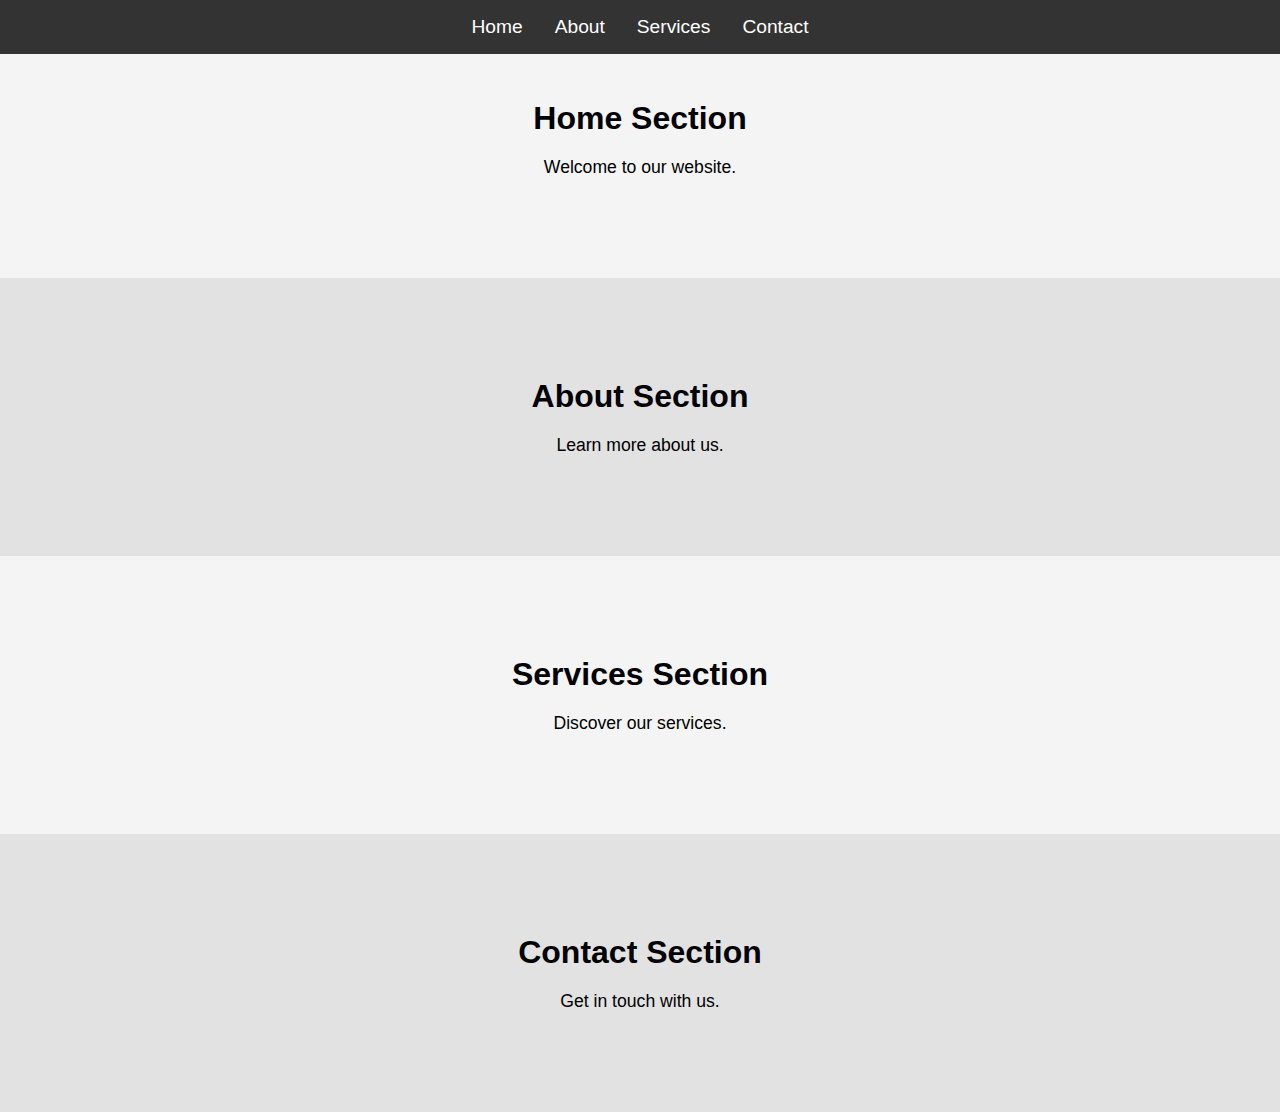
<file: Prasunet_WD_01/index.html>
<!DOCTYPE html>
<html lang="en">
<head>
    <meta charset="UTF-8">
    <meta http-equiv="X-UA-Compatible" content="IE=edge">
    <meta name="viewport" content="width=device-width, initial-scale=1.0">
    <link rel="stylesheet" href="style.css">
    <title>Interactive Navigation Menu</title>
</head>
<body>
    <nav class="navbar">
        <ul class="nav-menu">
            <li class="nav-item"><a href="#home">Home</a></li>
            <li class="nav-item"><a href="#about">About</a></li>
            <li class="nav-item"><a href="#services">Services</a></li>
            <li class="nav-item"><a href="#contact">Contact</a></li>
        </ul>
    </nav>
    <section id="home">
        <h1>Home Section</h1>
        <p>Welcome to our website.</p>
    </section>
    <section id="about">
        <h1>About Section</h1>
        <p>Learn more about us.</p>
    </section>
    <section id="services">
        <h1>Services Section</h1>
        <p>Discover our services.</p>
    </section>
    <section id="contact">
        <h1>Contact Section</h1>
        <p>Get in touch with us.</p>
    </section>
    <script src="script.js"></script>
</body>
</html>
</file>
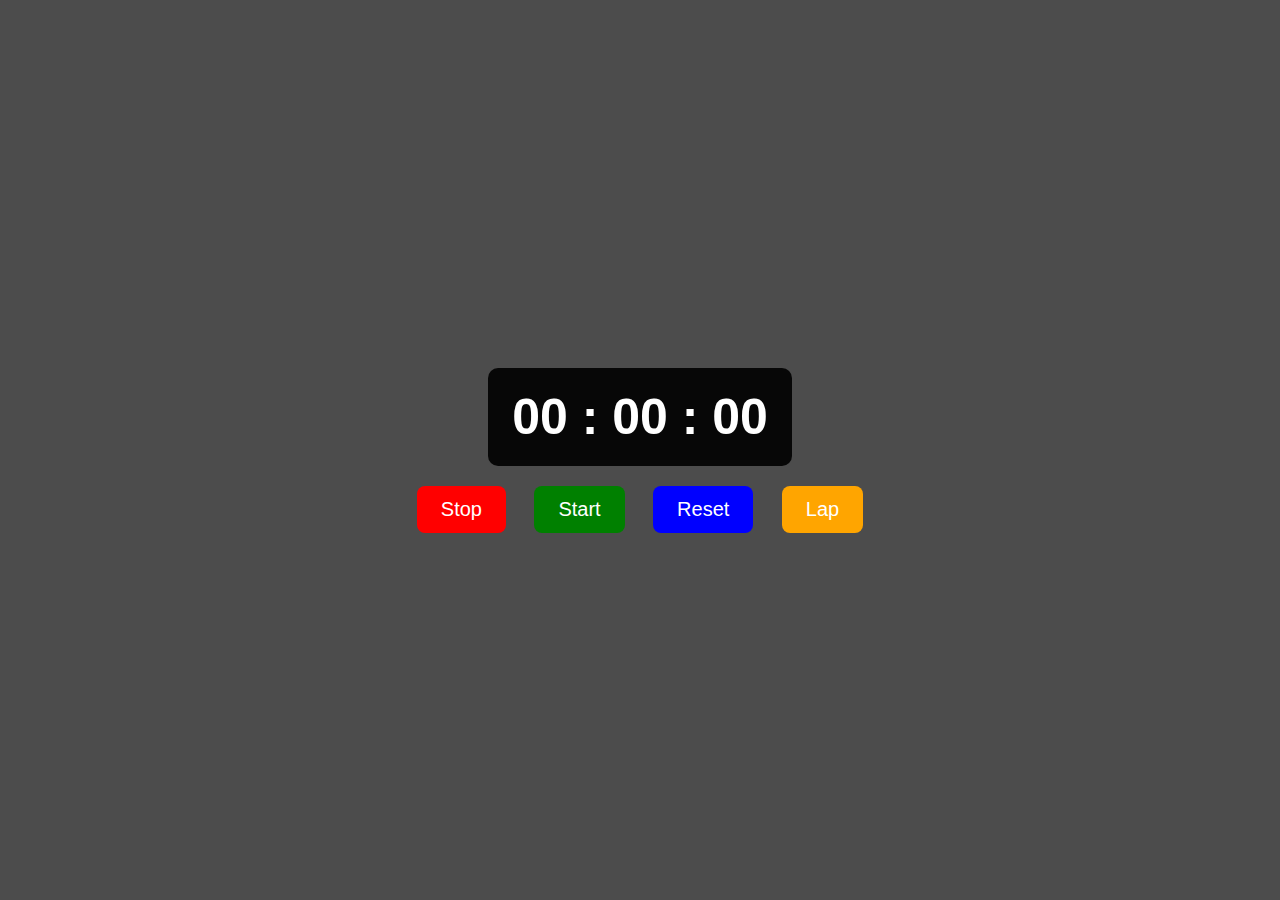
<file: Prasunet_WD_02/index.html>
<!DOCTYPE html>
<html lang="en">
<head>
    <meta charset="UTF-8">
    <meta http-equiv="X-UA-Compatible" content="IE=edge">
    <meta name="viewport" content="width=device-width, initial-scale=1.0">
    <link rel="stylesheet" href="style.css">
    <title>Stopwatch</title>
</head>
<body>
    <div class="stopwatch">
        <div class="timerDisplay">00 : 00 : 00</div>
    </div>

    <div class="buttons">
        <button id="stopBtn" class="btn" style="--clr:red;">Stop</button>
        <button id="startBtn" class="btn" style="--clr:green">Start</button>
        <button id="resetBtn" class="btn" style="--clr:blue">Reset</button>
        <button id="lapBtn" class="btn" style="--clr:orange">Lap</button>
    </div>

    <div class="laps"></div>

    <script src="script.js"></script>
</body>
</html>
</file>
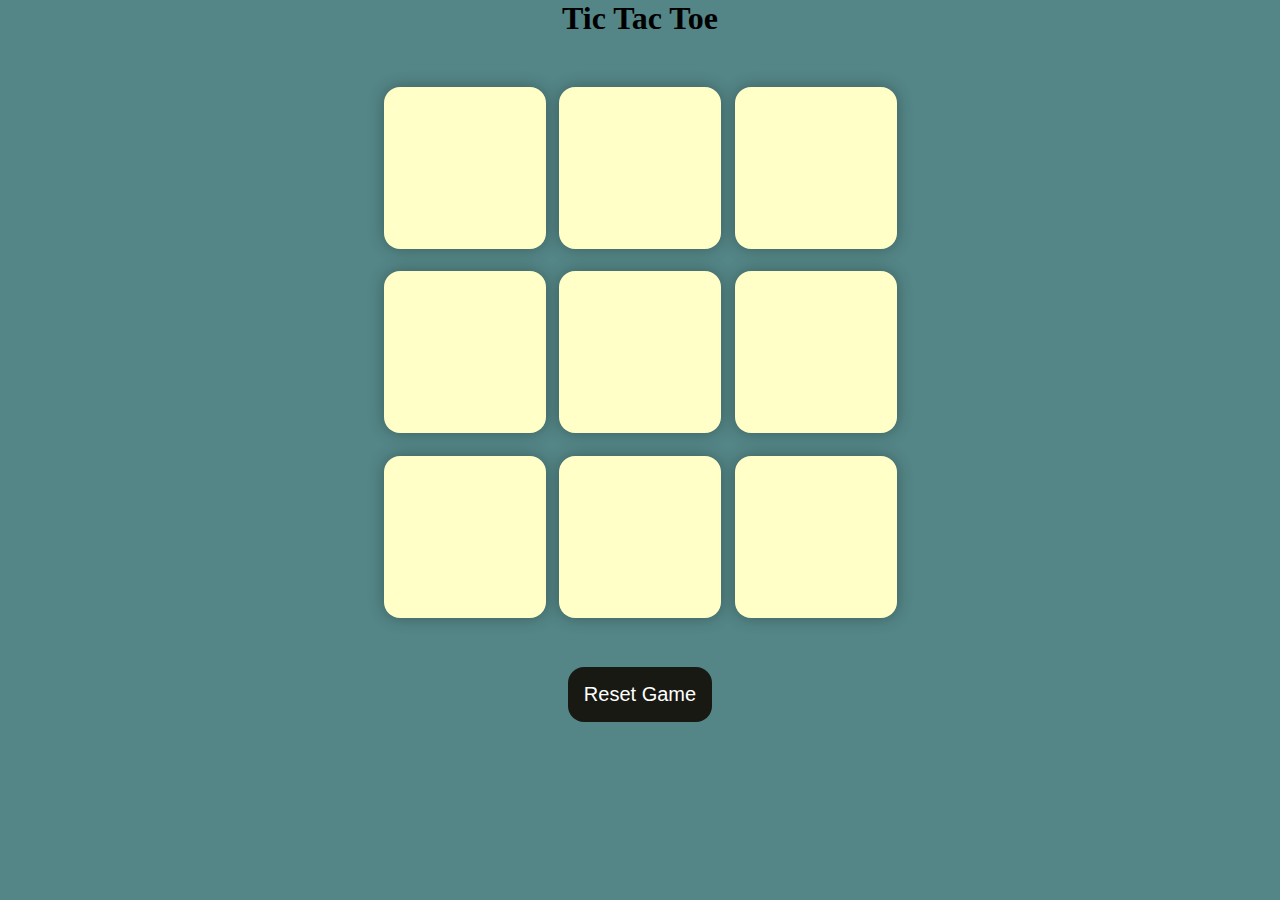
<file: Prasunet_WD_03/index.html>
<!DOCTYPE html>
<html lang="en">
  <head>
    <meta charset="UTF-8" />
    <meta name="viewport" content="width=device-width, initial-scale=1.0" />
    <title>Tic-Tac-Toe Game</title>
    <link rel="stylesheet" href="style.css" />
  </head>
  <body>
    <div class="msg-container hide">
      <p id="msg">Winner</p>
      <button id="new-btn">New Game</button>
    </div>
    <main>
      <h1>Tic Tac Toe</h1>
      <div class="container">
        <div class="game">
          <button class="box"></button>
          <button class="box"></button>
          <button class="box"></button>
          <button class="box"></button>
          <button class="box"></button>
          <button class="box"></button>
          <button class="box"></button>
          <button class="box"></button>
          <button class="box"></button>
        </div>
      </div>
      <button id="reset-btn">Reset Game</button>
    </main>
    <script src="app.js"></script>
  </body>
</html>
</file>
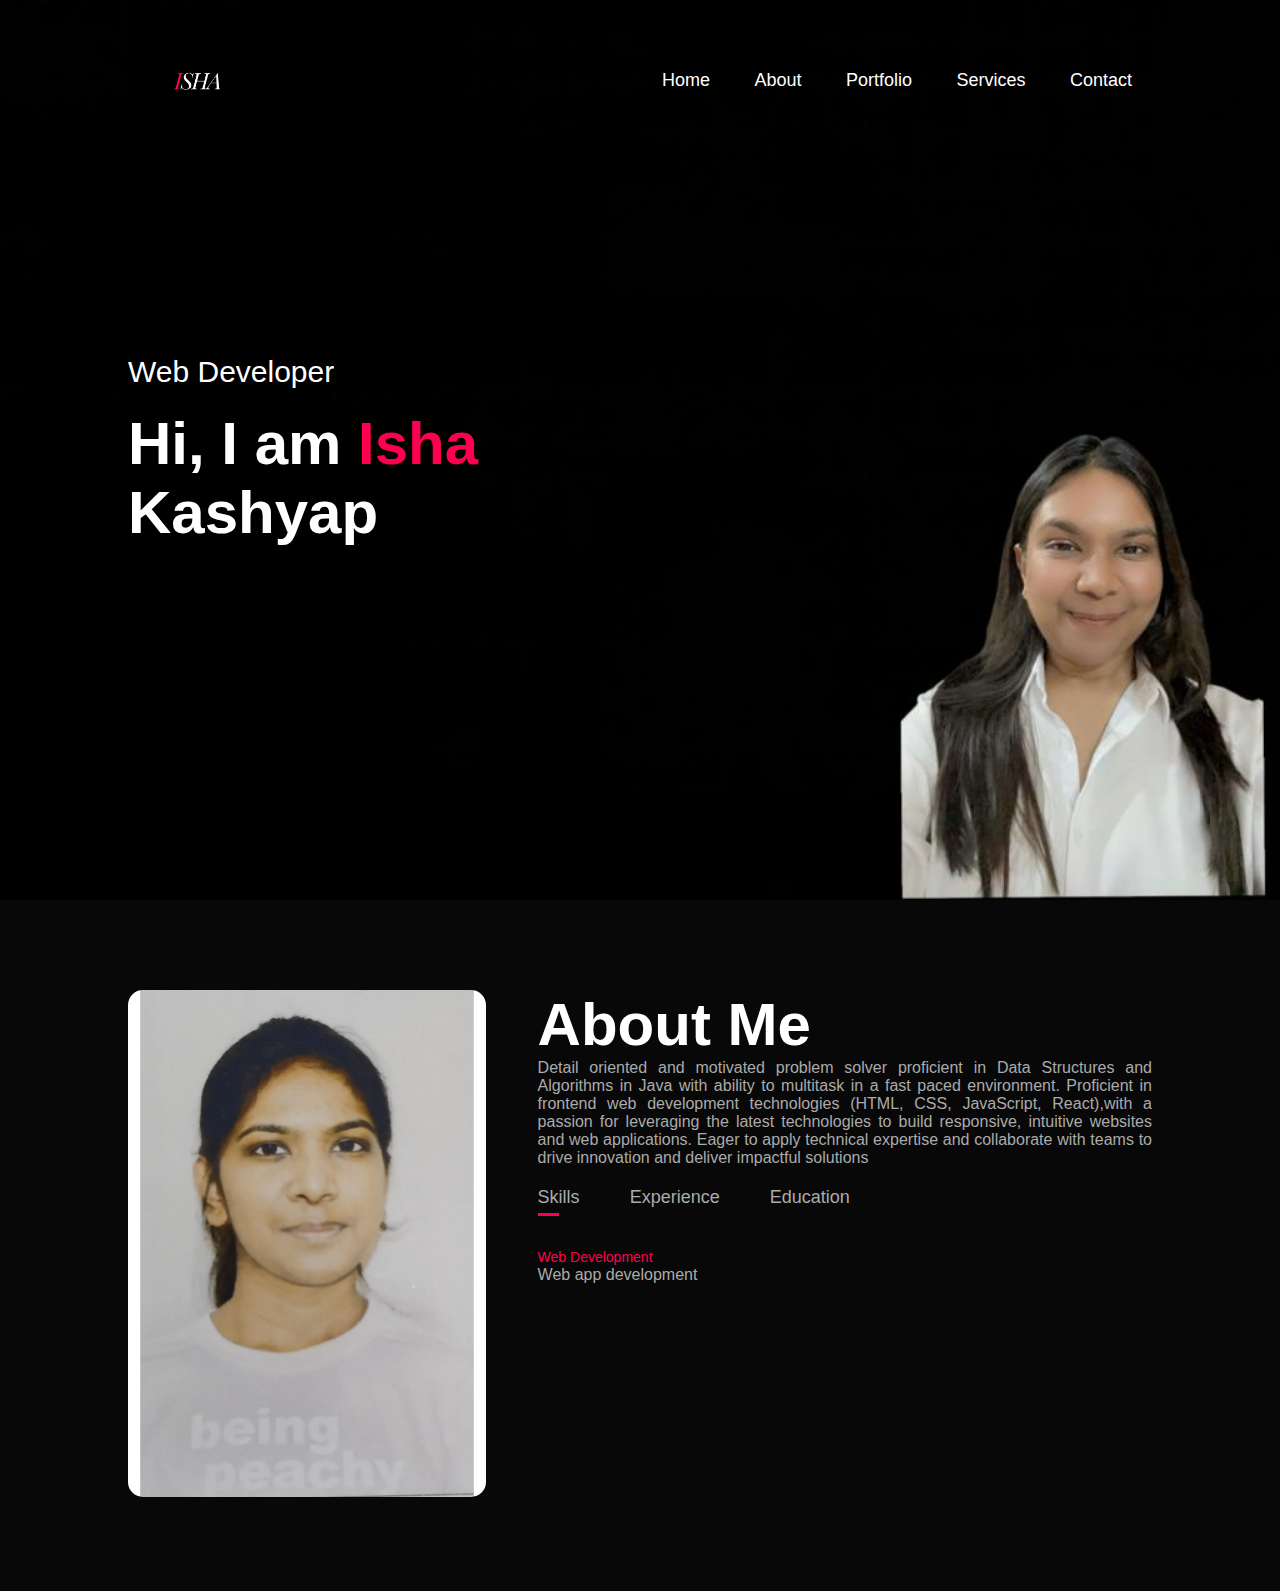
<file: Prasunet_WD_04/index.html>
<!DOCTYPE html>
<html lang="en">
<head>
    <meta charset="UTF-8">
    <meta name="viewport" content="width=device-width, initial-scale=1.0">
    <title>Personal Portfolio</title>
    <link rel="stylesheet" href="style.css">
</head>
<body>
    <div id="header">
<div class="container">
    <nav>
        <img src="images/logo (2).png" class="logo">
        <ul>
            <li><a href="#">Home</a></li>
            <li><a href="#">About</a></li>
            <li><a href="#">Portfolio</a></li>
            <li><a href="#">Services</a></li>
            <li><a href="#">Contact</a></li>
        </ul>
    </nav>
    <div class="header-text">
        <p>Web Developer</p>
        <h1>Hi, I am <span>Isha</span><br>Kashyap</h1>
    </div>
</div>
    </div>

<!-----about----->

    <div id="about">
        <div class="container">
            <div class="row">
                <div class="about-col-1">
                    <img src="images/0001.jpg" alt="my photo">
                </div>
                    <div class="about-col-2">
                       <h1 class="sub-title">About Me</h1>
                       <p> Detail oriented and motivated problem solver proficient in Data Structures and Algorithms in Java with ability to
                        multitask in a fast paced environment. Proficient in frontend web development technologies (HTML, CSS, 
                        JavaScript, React),with a passion for leveraging the latest technologies to build responsive, intuitive websites and
                        web applications. Eager to apply technical expertise and collaborate with teams 
                        to drive innovation and deliver impactful solutions</p>
                        <div class="tab-titles">
                            <p class="tab-links active-link" onclick="opentab('skills')">Skills</p>
                            <p class="tab-links" onclick="opentab('experience')">Experience</p>
                            <p class="tab-links" onclick="opentab('education')">Education</p>

                        </div>

                        <div class="tab-contents active-tab" id="skills">
                            <ul>
                                <li><span>Web Development</span><br>Web app development</li>
                            </ul>
                        </div>

                        <div class="tab-contents" id="experience">
                            <ul>
                                <li><span>May 2024-Present</span><br>Summer Intern at Celebal Technologies</li>
                                <li><span>March 2024-April 2024</span><br>Operations Intern at Quik Hire</li>

                            </ul>

                        </div>
                        <div class="tab-contents" id="education">
                            <ul>
                                <li><span>2025</span><br>Bachelors in Computer and Communication Engineering from Manipal University Jaipur</li>
                                <li><span>2020</span><br>Intermediate from Carmel School</li>
                                <li><span>2018</span><br>Matriculation from Carmel School</li>
                            </ul>
                        </div>
                        
                </div>
            </div>
        </div>
    </div>
    <script>
        var tablinks= document.getElementsByClassName("tab-links");
        var tabcontents= document.getElementsByClassName("tab-contents");
        function opentab(tabname){
            for(tablink of tablinks){
                tablink.classList.remove("active-link");
            }
            for(tabcontent of tabcontents){
                tabcontent.classList.remove("active-tab");
            }
        }
    </script>
</body>
</html>
</file>
<file: Prasunet_WD_01/style.css>
* {
    margin: 0;
    padding: 0;
    box-sizing: border-box;
    font-family: Arial, sans-serif;
}

body {
    display: flex;
    flex-direction: column;
    align-items: center;
}

.navbar {
    position: fixed;
    top: 0;
    width: 100%;
    background-color: #333;
    z-index: 1000;
    transition: background-color 0.3s ease;
}

.nav-menu {
    list-style: none;
    display: flex;
    justify-content: center;
    padding: 1rem 0;
}

.nav-item {
    margin: 0 1rem;
}

.nav-item a {
    text-decoration: none;
    color: #fff;
    font-size: 1.2rem;
    transition: color 0.3s ease;
}

.nav-item a:hover {
    color: #ffa500;
}

section {
    width: 100%;
    padding: 100px 20px;
    text-align: center;
}

section:nth-of-type(odd) {
    background-color: #f4f4f4;
}

section:nth-of-type(even) {
    background-color: #e2e2e2;
}

section h1 {
    margin-bottom: 20px;
}

section p {
    font-size: 1.1rem;
}

.scrolled {
    background-color: #555 !important;
}
</file>
<file: Prasunet_WD_02/style.css>
*{
    margin: 0;
    padding: 0;
    box-sizing: border-box;
    font-family: Verdana, Geneva, Tahoma, sans-serif;
}

body{
    background-color: rgba(0, 0, 0, 0.7);
    color: #ffffff;
    display: flex;
    justify-content: center;
    align-items: center;
    min-height: 100vh;
    flex-direction: column;
}

.stopwatch{
    background-color: rgba(0, 0, 0, 0.9);
    padding: 20px 24px;
    border-radius: 10px;
}

.timerDisplay{
    font-size: 50px;
    font-weight: 600;
}

.buttons{
    margin-top: 20px;
}

.btn{
    font-size: 20px;
    background: none;
    border: none;
    color: #fff;
    background-color: var(--clr);
    padding: 12px 24px;
    margin-inline: 12px;
    border-radius: 8px;
    cursor: pointer;
}
</file>
<file: Prasunet_WD_03/style.css>
* {
    margin: 0;
    padding: 0;
  }
  
  body {
    background-color: #548687;
    text-align: center;
  }
  
  .container {
    height: 70vh;
    display: flex;
  
    justify-content: center;
    align-items: center;
  }
  
  .game {
    height: 60vmin;
    width: 60vmin;
    display: flex;
    flex-wrap: wrap;
    justify-content: center;
    align-items: center;
    gap: 1.5vmin;
  }
  
  .box {
    height: 18vmin;
    width: 18vmin;
    border-radius: 1rem;
    border: none;
    box-shadow: 0 0 1rem rgba(0, 0, 0, 0.3);
    font-size: 8vmin;
    color: #b0413e;
    background-color: #ffffc7;
  }
  
  #reset-btn {
    padding: 1rem;
    font-size: 1.25rem;
    background-color: #191913;
    color: #fff;
    border-radius: 1rem;
    border: none;
  }
  
  #new-btn {
    padding: 1rem;
    font-size: 1.25rem;
    background-color: #191913;
    color: #fff;
    border-radius: 1rem;
    border: none;
  }
  
  #msg {
    color: #ffffc7;
    font-size: 5vmin;
  }
  
  .msg-container {
    height: 100vmin;
    display: flex;
    justify-content: center;
    align-items: center;
    flex-direction: column;
    gap: 4rem;
  }
  
  .hide {
    display: none;
  }
</file>
<file: Prasunet_WD_04/style.css>
*{
    margin: 0;
    padding: 0;
    font-family: "Poppins",sans-serif;
    box-sizing: border-box;
}
body{
    background: #080808;
    color: #fff;
}
#header{
    width: 100%;
    height: 100vh;
    background-image: url(images/bgimage.jpg);
    background-size: cover;
    background-position: center;
}
.container{
    padding: 10px 10%;
}
nav{
    display: flex;
    align-items: center;
    justify-content: space-between;
    flex-wrap: wrap;
}
.logo{
    width: 140px;
}
nav ul li{
    display: inline-block;
    list-style: none;
    margin: 10px 20px;
}
nav ul li a{
    color: #fff;
    text-decoration: none;
    font-size: 18px;
    position: relative;
}
nav ul li a::after{
    content: "";
    width: 0;
    height: 3px;
background: #ff004f;
position:absolute;
left: 0;
bottom: -6px;
transition: 0.5s;
}
nav ul li a:hover::after{
    width: 100%;
}
.header-text{
    margin-top:20%;
    font-size: 30px;

}
.header-text h1{
    font-size: 60px;
    margin-top: 20px;
}
.header-text h1 span{
    color: #ff004f;
}
/*---about---*/
#about{
    padding: 80px 0;
    color: #ababab;

}
.row{
    display: flex;
    justify-content: space-between;
    flex-wrap: wrap;
}
.about-col-1{
    flex-basis: 35%;
}
.about-col-1 img{
    width: 100%;
    border-radius: 15px;
}
.about-col-2{
    flex-basis: 60%;
}
.sub-title{
font-size: 60px;
font-weight: 600;
color: #fff;
}
.about-col-2 p{
    text-align: justify;
    text-justify: inter-word;
}
.tab-titles{
    display: flex;
    margin: 20px 0 40px;
}
.tab-links{
    margin-right: 50px;
    font-size: 18px;
    font-weight: 500;
    cursor: pointer;
    position: relative;
}
.tab-links::after{
    content: "";
    width: 0;
    height: 3px;
    background: #ff004f;
    position: absolute;
    left: 0;
    bottom: -8px;
    transition: 0.5s;
}
.tab-links.active-link::after{
width: 50%;
}
.tab-contents ul li{
    list-style: none;
    margin: 10px 0;
}
.tab-contents ul li span{
    color: #ff004f;
    font-size: 14px;
}
.tab-contents{
    display: none;
}
.tab-contents.active-tab{
    display: block;
}
</file>
